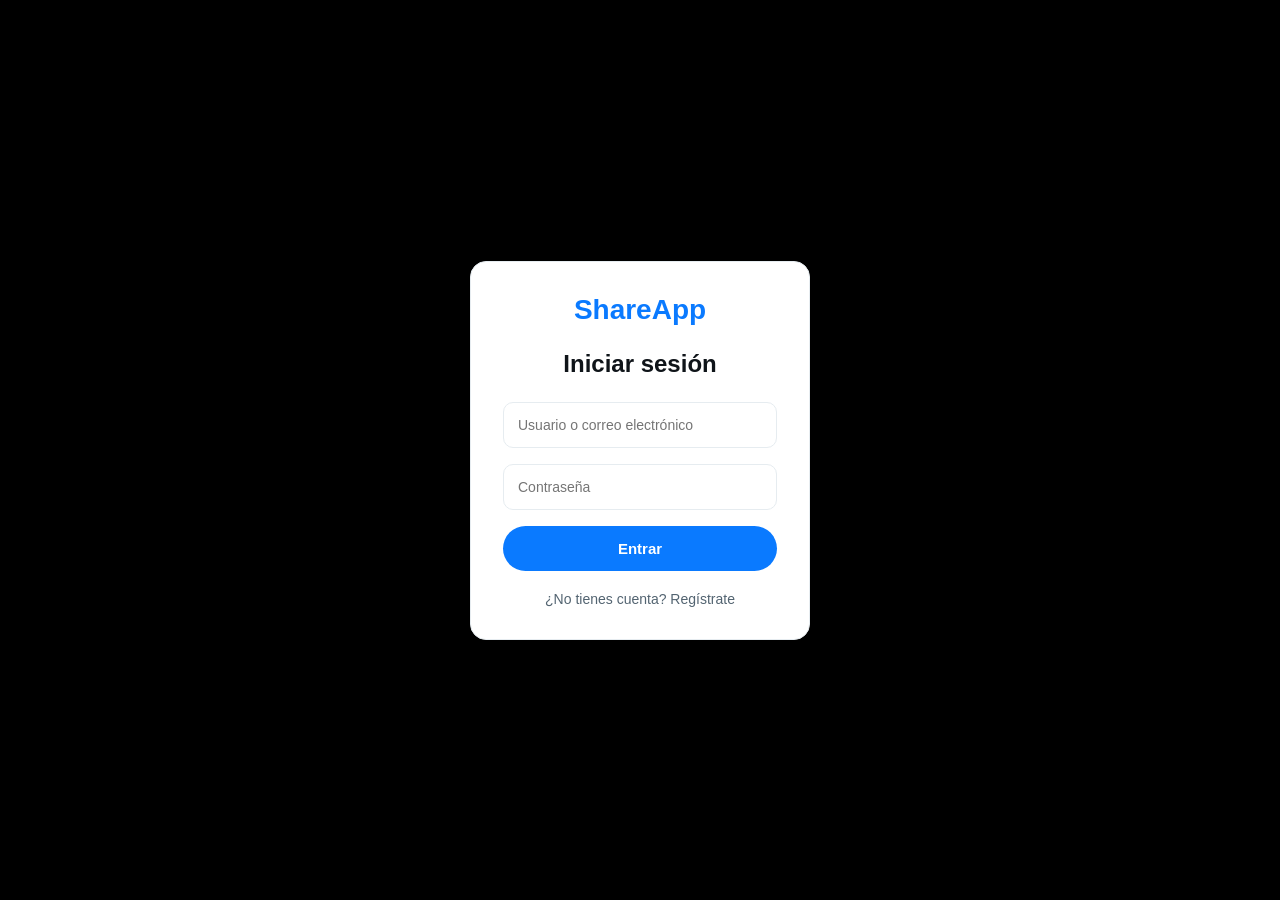
<file: templates/login.html>
<!DOCTYPE html>
<html lang="es">
<head>
<meta charset="UTF-8">
<meta name="viewport" content="width=device-width, initial-scale=1.0">
<title>ShareApp - Iniciar sesión BETA</title>
<link rel="icon" type="image/png" sizes="32x32" href="static/favicon-32x32.png">
<link rel="icon" type="image/png" sizes="16x16" href="static/favicon-16x16.png">
<style>
:root {
    --primary: #0A7AFF;
    --primary-hover: #0066E6;
    --bg: #000000;
    --card-bg: #FFFFFF;
    --text: #0F1419;
    --muted: #536471;
    --border: #E6ECF0;
}

* {
    box-sizing: border-box;
    font-family: -apple-system, BlinkMacSystemFont, "Segoe UI", Roboto, sans-serif;
}

body {
    margin: 0;
    background-color: var(--bg);
    display: flex;
    justify-content: center;
    align-items: center;
    height: 100vh;
}

.container {
    width: 100%;
    max-width: 380px;
    padding: 20px;
}

.card {
    background: var(--card-bg);
    border: 1px solid var(--border);
    border-radius: 16px;
    padding: 32px;
    box-shadow: 0 4px 20px rgba(0,0,0,0.05);
}

.logo {
    text-align: center;
    font-size: 28px;
    font-weight: 700;
    color: var(--primary);
    margin-bottom: 24px;
}

h2 {
    text-align: center;
    margin-bottom: 24px;
    color: var(--text);
}

.input-group {
    margin-bottom: 16px;
}

input {
    width: 100%;
    padding: 14px;
    border-radius: 10px;
    border: 1px solid var(--border);
    font-size: 14px;
}

input:focus {
    outline: none;
    border-color: var(--primary);
}

button {
    width: 100%;
    padding: 14px;
    border-radius: 999px;
    border: none;
    background-color: var(--primary);
    color: white;
    font-weight: 600;
    cursor: pointer;
    font-size: 15px;
}

button:hover {
    background-color: var(--primary-hover);
}

.footer {
    margin-top: 20px;
    text-align: center;
    font-size: 14px;
    color: var(--muted);
}
</style>
</head>

<body>

<div class="container">
    <div class="card">
        <div class="logo">ShareApp</div>
        <h2>Iniciar sesión</h2>

        <!-- IMPORTANTE -->
        <form action="/" method="POST">
            <div class="input-group">
                <input type="text" name="username" placeholder="Usuario o correo electrónico" required>
            </div>

            <div class="input-group">
                <input type="password" name="password" placeholder="Contraseña" required>
            </div>

            <button type="submit">Entrar</button>
        </form>

        <div class="footer">
            ¿No tienes cuenta? Regístrate
        </div>
    </div>
</div>

</body>
</html>
</file>
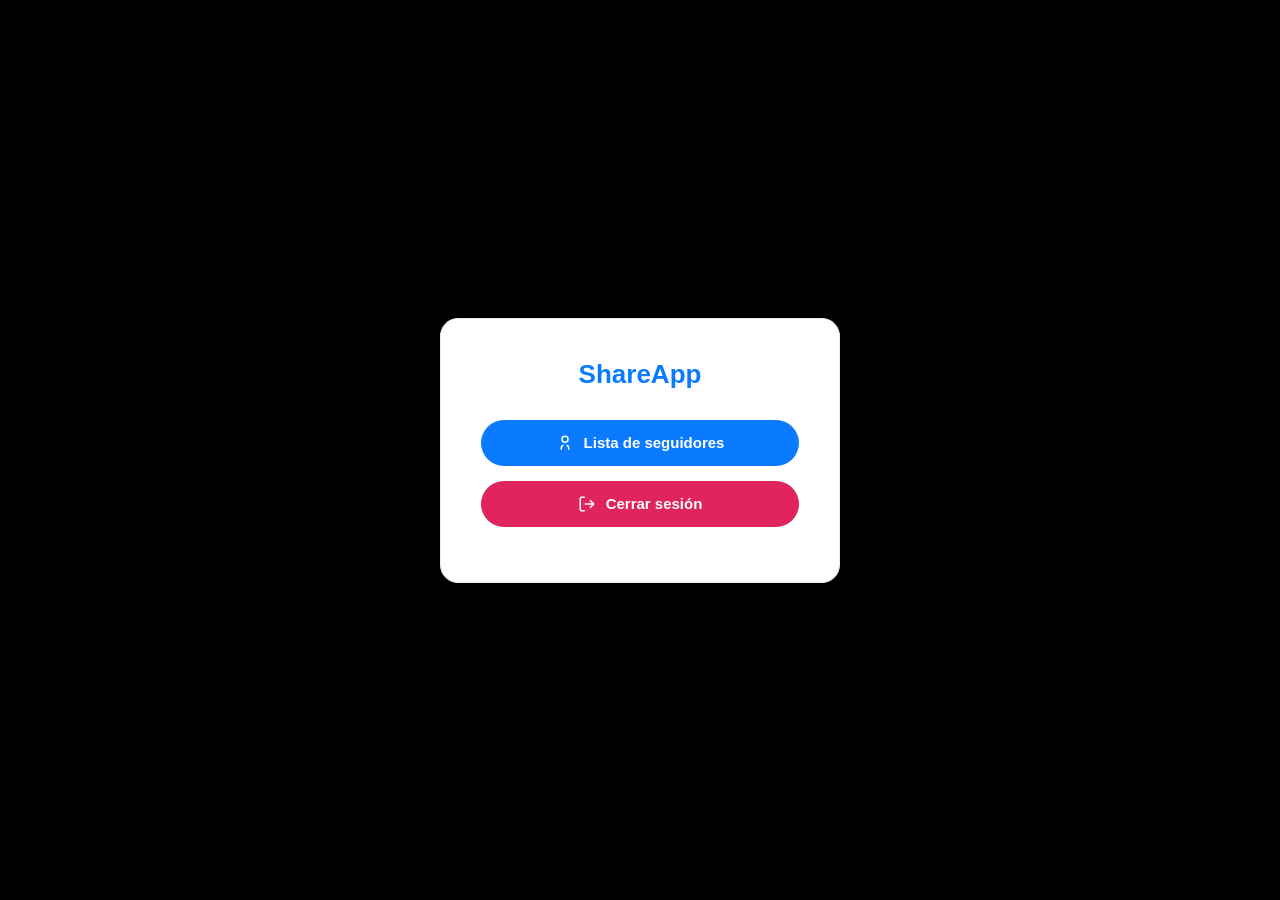
<file: templates/menu.html>
<!DOCTYPE html>
<html lang="es">
<head>
<meta charset="UTF-8">
<meta name="viewport" content="width=device-width, initial-scale=1.0">
<title>ShareApp - Panel</title>
<link rel="icon" type="image/png" sizes="32x32" href="static/favicon-32x32.png">
<link rel="icon" type="image/png" sizes="16x16" href="static/favicon-16x16.png">
<style>
:root {
    --primary: #0A7AFF;
    --primary-hover: #0066E6;
    --danger: #E0245E;
    --danger-hover: #C81E4F;
    --bg: #000000;
    --card-bg: #FFFFFF;
    --text: #0F1419;
    --border: #E6ECF0;
}

* {
    box-sizing: border-box;
    font-family: -apple-system, BlinkMacSystemFont, "Segoe UI", Roboto, sans-serif;
}

body {
    margin: 0;
    background-color: var(--bg);
    display: flex;
    justify-content: center;
    align-items: center;
    height: 100vh;
}

.card {
    background: var(--card-bg);
    border: 1px solid var(--border);
    border-radius: 18px;
    padding: 40px;
    width: 100%;
    max-width: 400px;
    box-shadow: 0 6px 24px rgba(0,0,0,0.05);
    text-align: center;
}

.logo {
    font-size: 26px;
    font-weight: 700;
    color: var(--primary);
    margin-bottom: 30px;
}

.button {
    display: flex;
    align-items: center;
    justify-content: center;
    gap: 10px;
    width: 100%;
    padding: 14px;
    margin-bottom: 15px;
    border-radius: 999px;
    border: none;
    font-size: 15px;
    font-weight: 600;
    cursor: pointer;
    transition: all 0.2s ease;
    text-decoration: none;
}

.primary {
    background-color: var(--primary);
    color: white;
}

.primary:hover {
    background-color: var(--primary-hover);
}

.danger {
    background-color: var(--danger);
    color: white;
}

.danger:hover {
    background-color: var(--danger-hover);
}

.icon {
    width: 18px;
    height: 18px;
}
</style>
</head>

<body>

<div class="card">
    <div class="logo">ShareApp</div>

    <!-- Botón Seguidores -->
    <a href="/followers" class="button primary">
        <!-- Icono usuarios -->
        <svg class="icon" fill="none" stroke="currentColor" stroke-width="2" viewBox="0 0 24 24">
            <path d="M17 21v-2a4 4 0 0 0-3-3.87"/>
            <path d="M7 21v-2a4 4 0 0 1 3-3.87"/>
            <circle cx="12" cy="7" r="4"/>
        </svg>
        Lista de seguidores
    </a>

    <!-- Botón Logout -->
    <a href="/logout" class="button danger">
        <!-- Icono salir -->
        <svg class="icon" fill="none" stroke="currentColor" stroke-width="2" viewBox="0 0 24 24">
            <path d="M9 21H5a2 2 0 0 1-2-2V5a2 2 0 0 1 2-2h4"/>
            <polyline points="16 17 21 12 16 7"/>
            <line x1="21" y1="12" x2="9" y2="12"/>
        </svg>
        Cerrar sesión
    </a>

</div>

</body>
</html>
</file>
